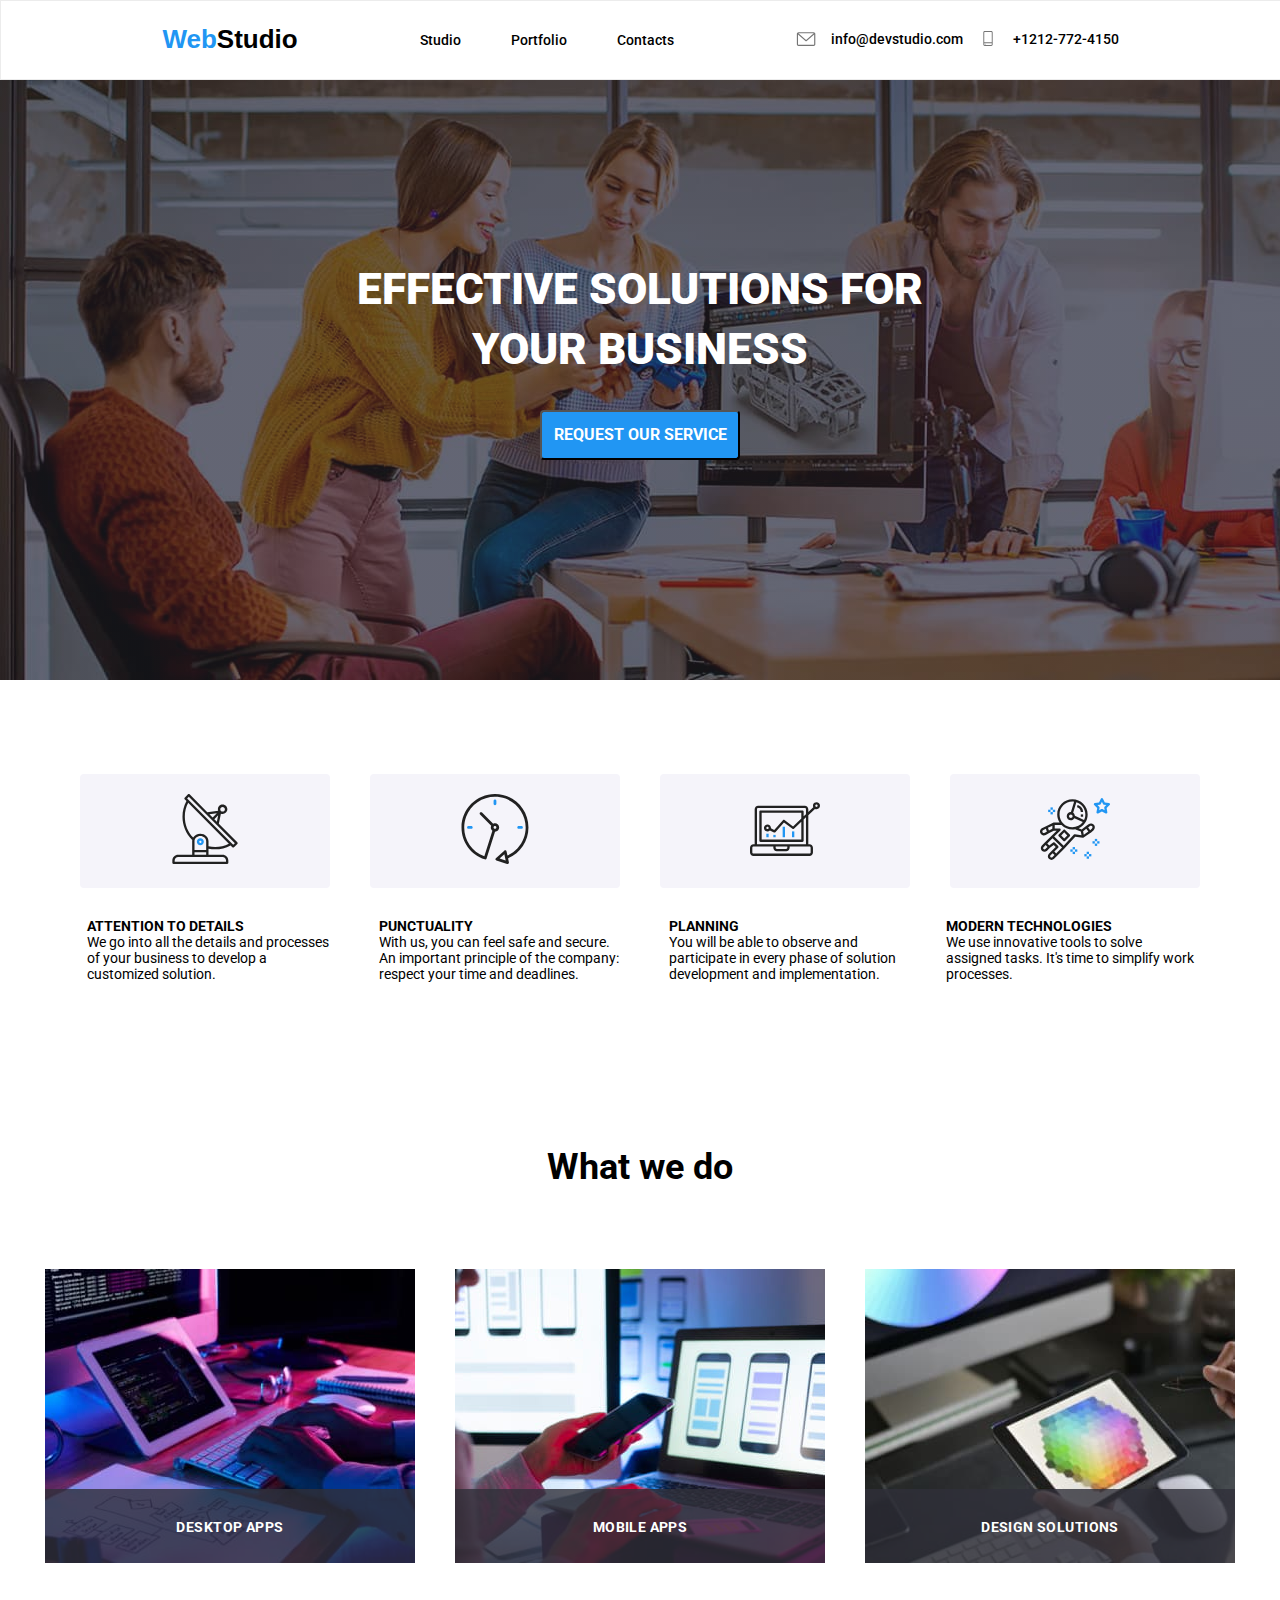
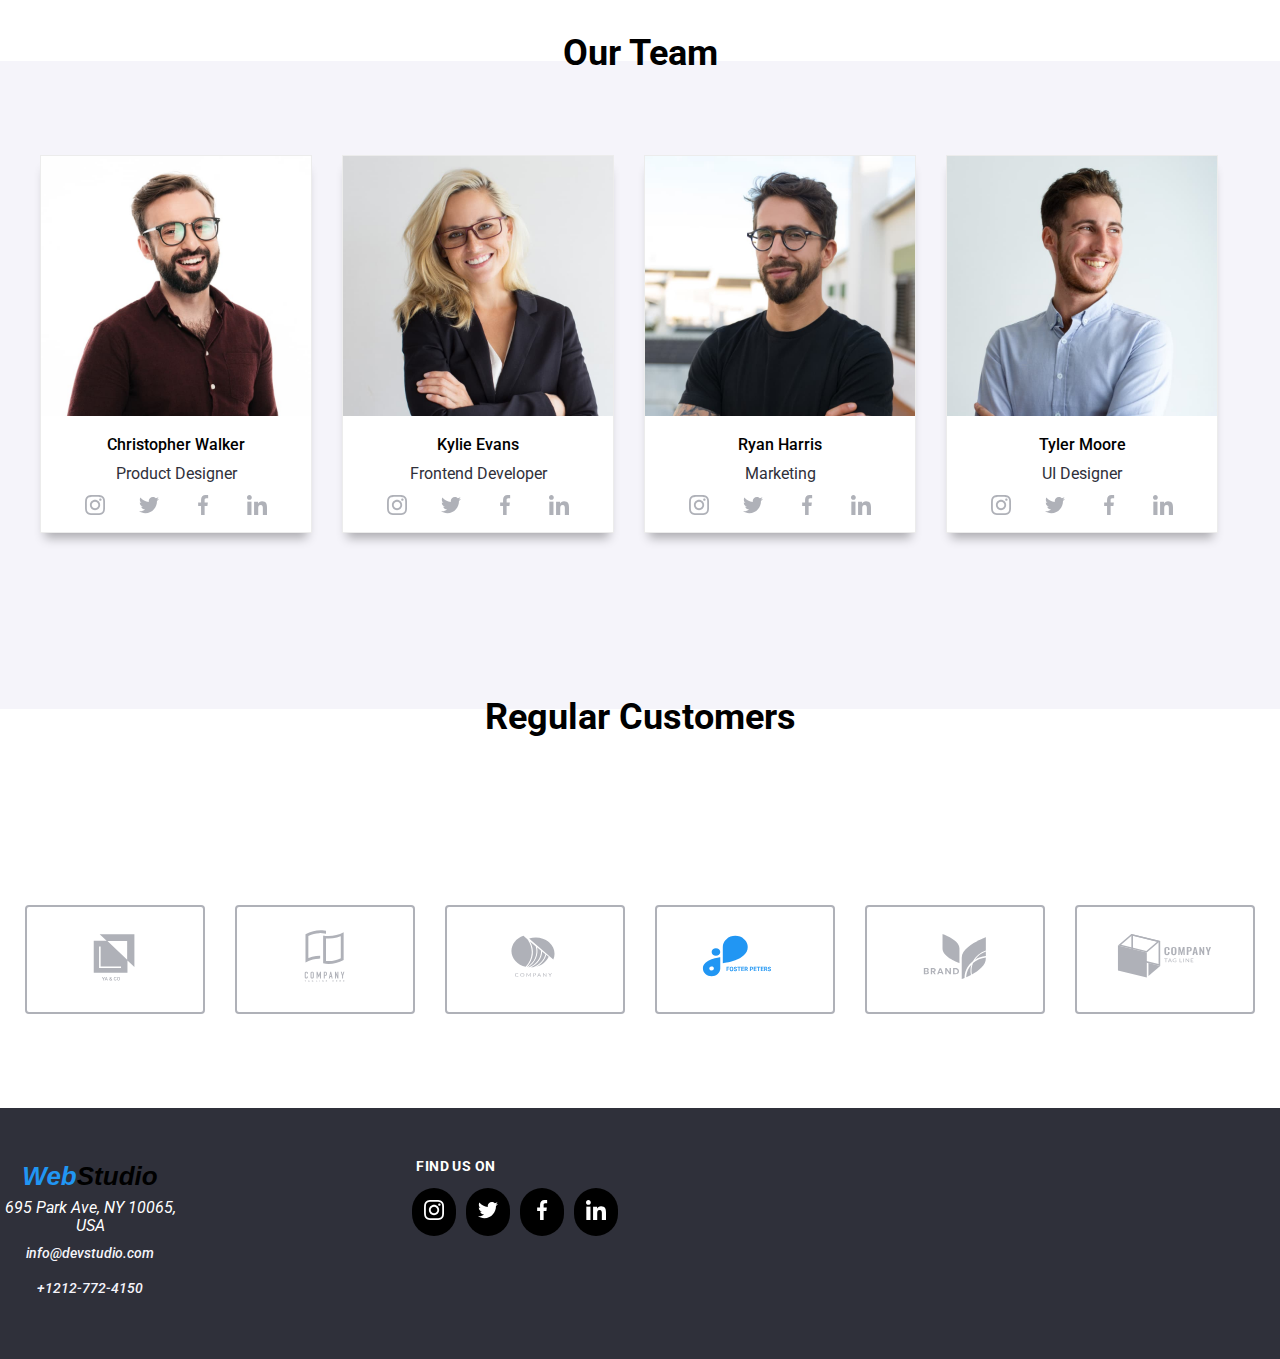
<file: index.html>
<!DOCTYPE html>
<html lang="en">
  <head>
    <meta charset="UTF-8" />
    <meta name="viewport" content="width=device-width, initial-scale=1.0" />
    <title>Homework4</title>
    <link
      rel="stylesheet"
      href="https://cdnjs.cloudflare.com/ajax/libs/modern-normalize/2.0.0/modern-normalize.css"
    />

    <link rel="preconnect" href="https://fonts.googleapis.com" />
    <link rel="preconnect" href="https://fonts.gstatic.com" crossorigin />
    <link
      href="https://fonts.googleapis.com/css2?family=Roboto:ital,wght@0,100;0,300;0,400;0,500;0,700;0,900;1,100;1,300;1,400;1,500;1,700;1,900&display=swap"
      rel="stylesheet"
    />
    <link rel="stylesheet" href="CSS/style.css" />
  </head>

  <body>
    <!--Header Section-->
    <header class="header">
      <div class="container">
        <a
          class="header__logo"
          href="https://seriserj.github.io/goit-markup-hw-05/"
          ><p class="p__logo"><span class="span__logo">Web</span>Studio</p></a
        >
        <nav class="header__navigation">
          <ul>
            <li><a href="index.html">Studio</a></li>
            <li><a href="portfolio.html">Portfolio</a></li>
            <li><a href="#">Contacts</a></li>
          </ul>
        </nav>
        <div class="header__info">
          <svg class="item0">
            <use href="./images/icons/symbol-defs.svg#icon-envelope"></use>
          </svg>
          <a href="mailto:info@devstudio.com">info@devstudio.com</a>
          <svg class="item0">
            <use href="./images/icons/symbol-defs.svg#icon-smartphone"></use>
          </svg>
          <a href="tel:+1212-772-4150">+1212-772-4150</a>
        </div>
      </div>
    </header>
    <!--Main Section-->
    <main>
      <!--Hero section-->
      <section class="hero-section">
        <h1 class="hero-section__h1">
          EFFECTIVE SOLUTIONS FOR<br />YOUR BUSINESS
        </h1>
        <div class="div-button">
          <button data-modal-open type="button" class="hero-section__service">
            Request our service
          </button>
        </div>
      </section>
      <!--about section-->

      <ul class="about-cards">
        <li>
          <svg class="item1">
            <use href="./images/icons/symbol-defs.svg#icon-antenna"></use>
          </svg>
        </li>
        <li>
          <svg class="item1">
            <use href="./images/icons/symbol-defs.svg#icon-clock"></use>
          </svg>
        </li>
        <li>
          <svg class="item1">
            <use href="./images/icons/symbol-defs.svg#icon-diagram"></use>
          </svg>
        </li>
        <li>
          <svg class="item1">
            <use href="./images/icons/symbol-defs.svg#icon-astronaut"></use>
          </svg>
        </li>
      </ul>

      <section class="about">
        <div class="container">
          <div>
            <h5 class="about__h5">ATTENTION TO DETAILS</h5>
            <p class="about__text">
              We go into all the details and processes<br />of your business to
              develop a<br />customized solution.
            </p>
          </div>
          <div>
            <h5 class="about__h5">PUNCTUALITY</h5>
            <p class="about__text">
              With us, you can feel safe and secure.<br />An important principle
              of the company:<br />respect your time and deadlines.
            </p>
          </div>
          <div>
            <h5 class="about__h5">PLANNING</h5>
            <p class="about__text">
              You will be able to observe and<br />participate in every phase of
              solution<br />development and implementation.
            </p>
          </div>
          <div>
            <h5 class="about__h5">MODERN TECHNOLOGIES</h5>
            <p class="about__text">
              We use innovative tools to solve<br />assigned tasks. It's time to
              simplify work<br />processes.
            </p>
          </div>
        </div>
      </section>
      <!--What we do Section-->

      <section class="what-section">
        <div class="titlu1"><h2 class="h2">What we do</h2></div>
        <div class="container">
          <div class="box2">
            <img src="images/img.jpg" alt="a laptop" width="370" />
            <div class="overlay2"><h4>DESKTOP APPS</h4></div>
          </div>
          <div class="box2">
            <img src="images/box2.jpg" alt="a laptop" width="370" />
            <div class="overlay2"><h4>Mobile APPS</h4></div>
          </div>
          <div class="box2">
            <img src="images/box3.jpg" alt="a tablet" width="370" />
            <div class="overlay2"><h4>DESIGN SOLUTIONS</h4></div>
          </div>
        </div>
      </section>

      <!--Our Team Section-->

      <div class="titlu2"><h2 class="h2">Our Team</h2></div>
      <section class="team-section">
        <div class="container">
          <div class="team-section__cards">
            <img src="images/1.jpg" alt="a man" width="270" />
            <h6 class="h6">Christopher Walker</h6>
            <p class="team">Product Designer</p>
            <ul class="team-section__social">
              <li>
                <svg class="item2">
                  <use
                    href="./images/icons/symbol-defs.svg#icon-instagram"
                  ></use>
                </svg>
              </li>
              <li>
                <svg class="item2">
                  <use href="./images/icons/symbol-defs.svg#icon-twitter"></use>
                </svg>
              </li>
              <li>
                <svg class="item2">
                  <use
                    href="./images/icons/symbol-defs.svg#icon-facebook"
                  ></use>
                </svg>
              </li>
              <li>
                <svg class="item2">
                  <use
                    href="./images/icons/symbol-defs.svg#icon-linkedin"
                  ></use>
                </svg>
              </li>
            </ul>
          </div>
          <div class="team-section__cards">
            <img src="images/2.jpg" alt="a women" width="270" />
            <h6 class="h6">Kylie Evans</h6>
            <p class="team">Frontend Developer</p>
            <ul class="team-section__social">
              <li>
                <svg class="item2">
                  <use
                    href="./images/icons/symbol-defs.svg#icon-instagram"
                  ></use>
                </svg>
              </li>
              <li>
                <svg class="item2">
                  <use href="./images/icons/symbol-defs.svg#icon-twitter"></use>
                </svg>
              </li>
              <li>
                <svg class="item2">
                  <use
                    href="./images/icons/symbol-defs.svg#icon-facebook"
                  ></use>
                </svg>
              </li>
              <li>
                <svg class="item2">
                  <use
                    href="./images/icons/symbol-defs.svg#icon-linkedin"
                  ></use>
                </svg>
              </li>
            </ul>
          </div>
          <div class="team-section__cards">
            <img src="images/3.jpg" alt="a man" width="270" />
            <h6 class="h6">Ryan Harris</h6>
            <p class="team">Marketing</p>
            <ul class="team-section__social">
              <li>
                <svg class="item2">
                  <use
                    href="./images/icons/symbol-defs.svg#icon-instagram"
                  ></use>
                </svg>
              </li>
              <li>
                <svg class="item2">
                  <use href="./images/icons/symbol-defs.svg#icon-twitter"></use>
                </svg>
              </li>
              <li>
                <svg class="item2">
                  <use
                    href="./images/icons/symbol-defs.svg#icon-facebook"
                  ></use>
                </svg>
              </li>
              <li>
                <svg class="item2">
                  <use
                    href="./images/icons/symbol-defs.svg#icon-linkedin"
                  ></use>
                </svg>
              </li>
            </ul>
          </div>
          <div class="team-section__cards">
            <img src="images/4.jpg" alt="a man" width="270" />
            <h6 class="h6">Tyler Moore</h6>
            <p class="team">UI Designer</p>
            <ul class="team-section__social">
              <li>
                <svg class="item2">
                  <use
                    href="./images/icons/symbol-defs.svg#icon-instagram"
                  ></use>
                </svg>
              </li>
              <li>
                <svg class="item2">
                  <use href="./images/icons/symbol-defs.svg#icon-twitter"></use>
                </svg>
              </li>
              <li>
                <svg class="item2">
                  <use
                    href="./images/icons/symbol-defs.svg#icon-facebook"
                  ></use>
                </svg>
              </li>
              <li>
                <svg class="item2">
                  <use
                    href="./images/icons/symbol-defs.svg#icon-linkedin"
                  ></use>
                </svg>
              </li>
            </ul>
          </div>
        </div>
      </section>
      <!--Regular Customers-->

      <div class="titlu3"><h2 class="h2">Regular Customers</h2></div>
      <ul class="Customers-section">
        <li>
          <svg class="item3">
            <use href="./images/icons/symbol-defs.svg#icon-Logo0"></use>
          </svg>
        </li>
        <li>
          <svg class="item3">
            <use href="./images/icons/symbol-defs.svg#icon-Logo1"></use>
          </svg>
        </li>
        <li>
          <svg class="item3">
            <use href="./images/icons/symbol-defs.svg#icon-Logo2"></use>
          </svg>
        </li>
        <li>
          <svg class="item3">
            <use href="./images/icons/symbol-defs.svg#icon-Logo3"></use>
          </svg>
        </li>
        <li>
          <svg class="item3">
            <use href="./images/icons/symbol-defs.svg#icon-Logo4"></use>
          </svg>
        </li>
        <li>
          <svg class="item3">
            <use href="./images/icons/symbol-defs.svg#icon-Logo5"></use>
          </svg>
        </li>
      </ul>
    </main>
    <!--Footer Section-->
    <footer class="footer">
      <div class="footer-addres">
        <address class="footer__addres">
          <a href="#"
            ><p class="p__logo"><span class="span__logo">Web</span>Studio</p></a
          >
          <p class="footer-addres__addres">695 Park Ave, NY 10065, USA</p>

          <a href="https://seriserj.github.io/goit-markup-hw-05/"
            ><p><span>info@devstudio.com</span></p></a
          >
          <a href="tel:+1212-772-4150">+1212-772-4150</a>
        </address>
      </div>

      <!--Footer Section social-->

      <section class="footer-social">
        <div class="test">
          <ul class="footer-social__logo">
            <h4 class="footer-social__h4">FIND US ON</h4>
            <li>
              <svg class="item4">
                <use
                  href="./images/icons/symbol-defs.svg#icon-instagram1"
                ></use>
              </svg>
            </li>
            <li>
              <svg class="item4">
                <use href="./images/icons/symbol-defs.svg#icon-twitter1"></use>
              </svg>
            </li>
            <li>
              <svg class="item4">
                <use href="./images/icons/symbol-defs.svg#icon-facebook1"></use>
              </svg>
            </li>
            <li>
              <svg class="item4">
                <use href="./images/icons/symbol-defs.svg#icon-linkedin1"></use>
              </svg>
            </li>
          </ul>
        </div>
      </section>
    </footer>

    <div data-modal class="is-hidden">
      <div data-modal-content>
        <button data-modal-close type="button">X</button>
      </div>
    </div>
    <script src="./modal.js"></script>
  </body>
</html>
</file>
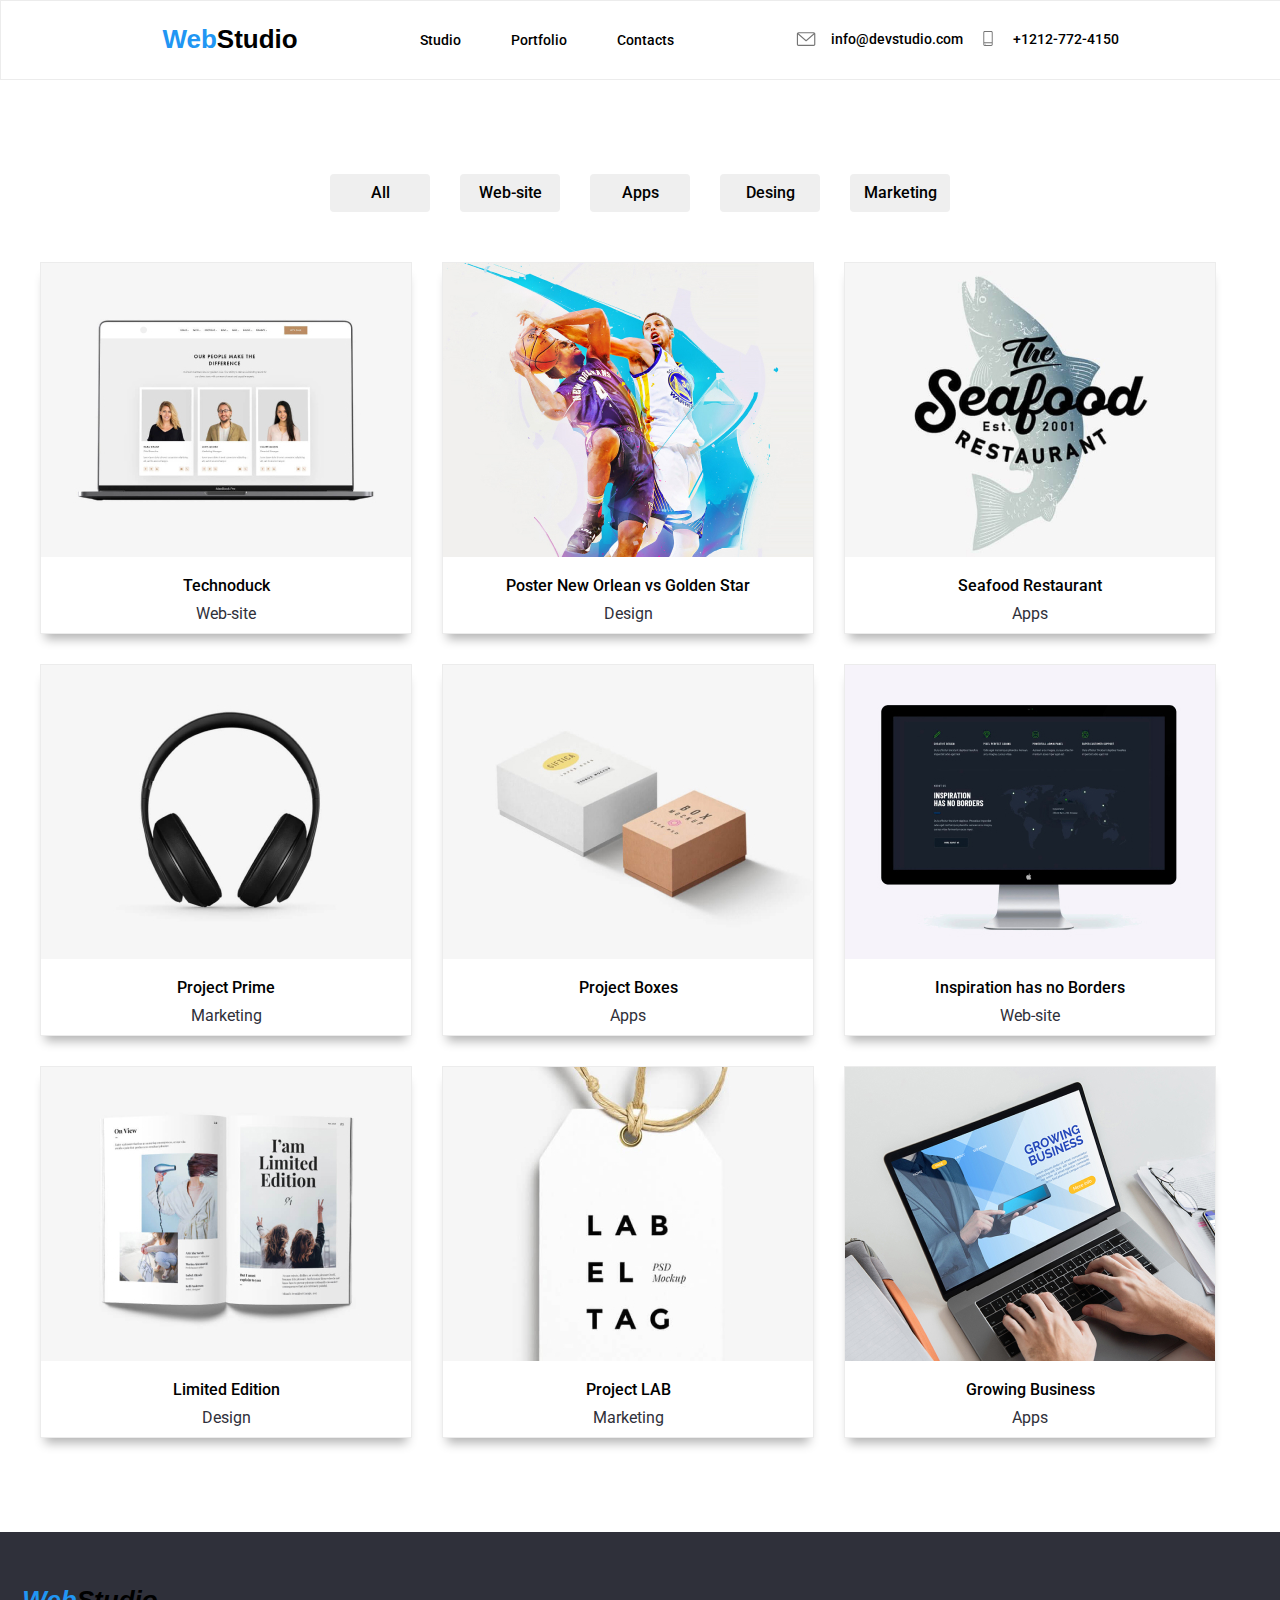
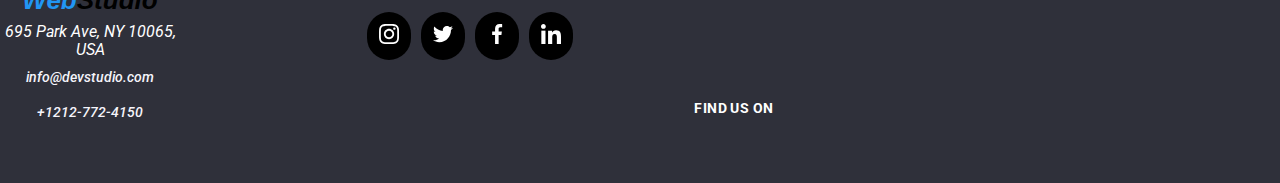
<file: portfolio.html>
<!DOCTYPE html>
<html lang="en">
  <head>
    <meta charset="UTF-8" />
    <meta name="viewport" content="width=device-width, initial-scale=1.0" />
    <title>Portfolio</title>
    <link
      rel="stylesheet"
      href="https://cdnjs.cloudflare.com/ajax/libs/modern-normalize/2.0.0/modern-normalize.css"
    />

    <link rel="preconnect" href="https://fonts.googleapis.com" />
    <link rel="preconnect" href="https://fonts.gstatic.com" crossorigin />
    <link
      href="https://fonts.googleapis.com/css2?family=Roboto:ital,wght@0,100;0,300;0,400;0,500;0,700;0,900;1,100;1,300;1,400;1,500;1,700;1,900&display=swap"
      rel="stylesheet"
    />
    <link rel="stylesheet" href="CSS/style.css" />
  </head>
  <body>
    <!--Header Section-->

    <header class="header">
      <div class="container">
        <a
          class="header__logo"
          href="https://seriserj.github.io/goit-markup-hw-05/"
          ><p class="p__logo"><span class="span__logo">Web</span>Studio</p></a
        >
        <nav class="header__navigation">
          <ul>
            <li>
              <a href="index.html">Studio</a>
            </li>
            <li><a href="portfolio.html">Portfolio</a></li>
            <li><a href="#">Contacts</a></li>
          </ul>
        </nav>
        <div class="header__info">
          <svg class="item0">
            <use href="./images/icons/symbol-defs.svg#icon-envelope"></use>
          </svg>
          <a href="mailto:info@devstudio.com">info@devstudio.com</a>
          <svg class="item0">
            <use href="./images/icons/symbol-defs.svg#icon-smartphone"></use>
          </svg>
          <a href="tel:+1212-772-4150">+1212-772-4150</a>
        </div>
      </div>
    </header>
    <!--Main Section-->
    <main>
      <section class="portfolio-button">
        <div class="container">
          <button type="button" class="portfolio__nav">All</button>
          <button type="button" class="portfolio__nav">Web-site</button>
          <button type="button" class="portfolio__nav">Apps</button>
          <button type="button" class="portfolio__nav">Desing</button>
          <button type="button" class="portfolio__nav">Marketing</button>
        </div>
      </section>
      <section class="portfolio-img">
        <div class="container">
          <div class="container__portfolio">
            <div class="box">
              <div class="overlay"></div>
              <img src="images/i1.jpg" alt="laptop" width="370" />
              <h6 class="h6">Technoduck</h6>
              <p class="team">Web-site</p>
            </div>
          </div>
          <div class="container__portfolio">
            <div class="box">
              <div class="overlay"></div>
              <img src="images/i2.jpg" alt="poster" width="370" />
              <h6 class="h6">Poster New Orlean vs Golden Star</h6>
              <p class="team">Design</p>
            </div>
          </div>
          <div class="container__portfolio">
            <div class="box">
              <div class="overlay"></div>
              <img src="images/i3.jpg" alt="logo seafood" width="370" />
              <h6 class="h6">Seafood Restaurant</h6>
              <p class="team">Apps</p>
            </div>
          </div>
          <div class="container__portfolio">
            <div class="box">
              <div class="overlay"></div>
              <img src="images/i4.jpg" alt="headphones" width="370" />
              <h6 class="h6">Project Prime</h6>
              <p class="team">Marketing</p>
            </div>
          </div>
          <div class="container__portfolio">
            <div class="box">
              <div class="overlay"></div>
              <img src="images/i5.jpg" alt="boxes" width="370" />
              <h6 class="h6">Project Boxes</h6>
              <p class="team">Apps</p>
            </div>
          </div>
          <div class="container__portfolio">
            <div class="box">
              <div class="overlay"></div>
              <img src="images/i6.jpg" alt="pc monitor" width="370" />
              <h6 class="h6">Inspiration has no Borders</h6>
              <p class="team">Web-site</p>
            </div>
          </div>
          <div class="container__portfolio">
            <div class="box">
              <div class="overlay"></div>
              <img src="images/i7.jpg" alt="book" width="370" />
              <h6 class="h6">Limited Edition</h6>
              <p class="team">Design</p>
            </div>
          </div>
          <div class="container__portfolio">
            <div class="box">
              <div class="overlay"></div>
              <img src="images/i8.jpg" alt="label" width="370" />
              <h6 class="h6">Project LAB</h6>
              <p class="team">Marketing</p>
            </div>
          </div>
          <div class="container__portfolio">
            <div class="box">
              <div class="overlay"></div>
              <img src="images/i9.jpg" alt="laptop" width="370" />
              <h6 class="h6">Growing Business</h6>
              <p class="team">Apps</p>
            </div>
          </div>
        </div>
      </section>
    </main>
    <!--Footer Section-->
    <footer class="footer">
      <div class="footer-addres">
        <address class="footer__addres">
          <a href="#"
            ><p class="p__logo"><span class="span__logo">Web</span>Studio</p></a
          >
          <p class="footer-addres__addres">695 Park Ave, NY 10065, USA</p>

          <a href="https://seriserj.github.io/goit-markup-hw-05/"
            ><p><span>info@devstudio.com</span></p></a
          >
          <a href="tel:+1212-772-4150">+1212-772-4150</a>
        </address>
      </div>
      <!--Footer Section social-->

      <section class="footer-social">
        <h4 class="footer-social__h4">FIND US ON</h4>
        <div class="test">
          <ul class="footer-social__logo">
            <li>
              <svg class="item4">
                <use
                  href="./images/icons/symbol-defs.svg#icon-instagram1"
                ></use>
              </svg>
            </li>
            <li>
              <svg class="item4">
                <use href="./images/icons/symbol-defs.svg#icon-twitter1"></use>
              </svg>
            </li>
            <li>
              <svg class="item4">
                <use href="./images/icons/symbol-defs.svg#icon-facebook1"></use>
              </svg>
            </li>
            <li>
              <svg class="item4">
                <use href="./images/icons/symbol-defs.svg#icon-linkedin1"></use>
              </svg>
            </li>
          </ul>
        </div>
      </section>
    </footer>
  </body>
</html>
</file>
<file: CSS/style.css>
:root {
    --black: #000000;
    --light-black: #2F303A;
    --blue: #2196F3;
    --white: #FFFFFF;
    --light-grey: #f5f4fa;
    --primary-font: 'Roboto', sans-serif;
    --secondary-font: 'Raleway', sans-serif;
}
* {
    margin: 0;
    padding: 0;
  }
  
  img {
    display: block;
    max-width: 100%;
    height: auto;
  }
  
  ul {
    list-style: none;
  }

  html {
    box-sizing: border-box;
  }
body {
    font-family: var(--primary-font);
}
.container {
    width: 1200px;
    margin-right: auto;
    margin-left: auto;
}
/* Header section style*/

.item0 {
    width: 20px;
    height: 15px;
}

.header {
    background-color: #FFFFFF;
    height: 80px;
    border-style:solid;
    border-width: 1px;
    border-color: #ececec;
    border-right: #FFFFFF;
    
}

.header .container {
    display: flex;
    justify-content: space-evenly;
    margin-top: 30px;
  }

.header__logo {
    text-decoration: none;
}
.p__logo {
    text-decoration: none;
    font-family: var(--secondary-font);
    font-weight: 700;
    font-size: 26px;
    line-height: 16px;
    color: var(--black);
}

.span__logo {
    text-decoration: none;
    font-family: var(--secondary-font);
    font-weight: 700;
    font-size: 26px;
    line-height: 16px;
    color: var(--blue);
 }


.header__navigation ul {
    display: flex;
    gap: 50px;
}

.header__navigation a {
    text-decoration: none;
    font-weight: 500;
    font-size: 14px;
    line-height: 16px;
    color: var(--black);
    position: relative;
}
.header__navigation a:hover {
    color: var(--blue);
}

.header__navigation a::after,
.header__navigation a:after {
    content: '';
    height: 4px;
    width: 0;
    border-radius: 20px;
    position: absolute;
    top: 30px;
    left: 0;
    background-color: var(--blue);
    transition-duration: 0.5s;
    transition-property: width;
}

.header__navigation a:hover::after,
.header__navigation a:active::after {
    width: 100%;
}



.header__info {
    display: flex;
    gap: 15px;
   
}
.header__info a {
    text-decoration: none;
    font-weight: 500;
    font-size: 14px;
    line-height: 16px;
    color: var(--black); 
}
.header__info a:hover {
    color: var(--blue);
}

/* Hero section style*/

.hero-section {
background-color: var(--light-black);
height: 600px;
background-image: linear-gradient(0deg,
        rgba(47, 48, 58, 0.4),
        rgba(47, 48, 58, 0.4)), 
        url(../images/back.jpg);
}

.hero-section__h1 {
    text-decoration: none;
    font-weight: 900;
    font-size: 44px;
    line-height: 136%;
    color: var(--white);
    text-transform: uppercase;
    text-align: center;
    padding-top: 180px;
}   
.hero-section__service {
    font-weight: 700;
    font-size: 16px;
    line-height: 16px;
    background-color: var(--blue);
    color: var(--white);
    text-transform: uppercase;
    cursor: pointer;
    border-radius: 4px;
    width: 200px;
    height: 50px;
}
.div-button {
text-align: center;
margin-top: 30px;
}
.about {
    background-color: #FFFFFF;
    height: 101px;
}
.about .container {
    display: flex;
    gap: 50px;
    justify-content: center;
    padding-top: 30px;
}
.about__h5 {
    text-decoration: none;
    font-weight: 700;
    font-size: 14px;
    line-height: 16px;
    color: var(--black);
}
.about__text {
    text-decoration: none;
    font-weight: 400;
    font-size: 14px;
    line-height: 16px;
    color: var(--black);
}
/* What we do style*/ /* Our team style*/

.box2 {
    position: relative;
    width: 370px;
    height: 294px;
    margin: 0 auto;
}
.overlay2 {
    position: absolute;
    top: 220px;
    left: 0;
    width: 100%;
    height: 25%;
    background-color: rgba(47, 48, 58, 0.8);
}
.overlay2 h4 {
    font-weight: 700;
    font-size: 14px;
    letter-spacing: 0.03em;
    text-transform: uppercase;
    text-align: center;
    color: #fff;
    padding: 30px;
}
.what-section {
    height: 386px;
}

.what-section .container {
    display: flex;
    gap: 30px;
    padding-top: 94px;

   
}
.team-section {
    background-color: var(--light-grey); 
    height: 648px;
    
}
.team-section .container {
    display: flex;
    gap: 30px;
    padding-top: 94px;
       
}
.h2 {
    text-decoration: none;
    font-weight: 700;
    font-size: 36px;
    line-height: 16px;
    color: var(--black);
    
}

.h6 {
    font-size: 16px;
    font-weight: 500;
    display: flex;
    justify-content: center;
    padding-top: 20px;
}
.team {
    font-size: 16px;
    font-weight: 400;
    color: var(--light-black);
    display: flex; 
    justify-content: center;
    padding-top: 10px;
}
.titlu1 {
    text-align: center; 
    margin-top: 170px;
}
.titlu2 {
    text-align: center;
    margin-top: 100px;
}
.team-section__cards {
    background-color: var(--white);
    border-style:solid;
    border-width: 1px;
    border-color: #ececec;
    box-shadow: 0 10px 10px -5px rgba(0, 0, 0, 0.3);
}
/* Primele carduri*/
.about-cards {
display: flex;
justify-content: center;
gap: 40px;
margin-top: 94px;
}
.about-cards li {
    background-color: var(--light-grey);
    padding-inline: 90px;
    padding-block: 20px;
    border-radius: 4px;
}
.item1 {
    width: 70px;
    height: 70px;
}
 /*our team social-cards*/
.team-section__social {
    display: flex;
    justify-content: center;
    gap: 10px;
}
.team-section__social li {
    padding: 12px;
    border-radius: 100px;
    background-color:var(--white);
    
}
.team-section__social li:hover {
   background-color: var(--blue);
   fill: var(--white);
}
.item2 {
    width: 20px;
    height: 20px;
 }

/*Regular Customers*/
.titlu3 {
    text-align: center;
}
.Customers-section {
    display: flex;
    justify-content: center;
    gap: 30px;
    margin-top: 180px;
    margin-bottom: 94px;
}
.item3 {
    width: 106px;
    height: 60px;
}
.Customers-section li {
    padding-inline: 35px;
    padding-block: 20px;
    border-style:solid;
    border-width: 2px;
    border-color: #AFB1B8;
    border-radius: 4px;
}
.Customers-section li:hover {
    border-color:var(--blue)
}
/* Footer section style*/
.footer {
    height: 251px;
    background-color: var(--light-black);
    position: relative;
}
.footer-addres {
text-align: center;
padding-top: 60px;
margin-right: 1100px;
}
.footer__addres a {
    text-decoration: none;
    font-weight: 500;
    font-size: 14px;
    line-height: 35px;
    color: var(--light-grey)
}
.footer__addres a:hover {
    color: var(--blue);
}
.footer-addres__addres {
    color: var(--white);
    padding-top: 15px;
}


.item4 {
    width: 20px;
    height: 20px;
}
.footer-social ul {
    display: flex;
    justify-content: center;
    gap: 10px;
    position: absolute;
    top: 80px;
    width: 100%;
    right: 170px;
    
}
.footer-social li {
    padding: 12px;
    border-radius: 100px;
    background-color: var(--black)
}
.footer-social li:hover {
    background-color: var(--blue)
}
.footer-social__h4 {
    display: flex;
    justify-content: center;
    font-weight: 700;
    font-size: 14px;
    letter-spacing: 0.03em;
    text-transform: uppercase;
    color: var(--white); 
    position: relative;
    bottom: 30px;
    left: 94px;
}

/* Portfolio style*/

.portfolio__nav {
    font-weight: 500;
    font-size: 16px;
    border: var(--white);
    border-radius: 4px;
    width: 100px;
    height: 38px;
}
.portfolio__nav:hover {
color: var(--white);
background-color: var(--blue);
}


.portfolio-img .container {
   display: flex;
   flex-wrap: wrap;
   gap: 30px;
   padding-bottom: 94px;
   
}
.container__portfolio {
    border-style:solid;
    border-width: 1px;
    border-color: #ececec;
    box-shadow: 0 10px 10px -5px rgba(0, 0, 0, 0.3);
}
.portfolio-button .container {
    display: flex;
    gap: 30px;
    justify-content: center;
    padding-top: 94px;
    padding-bottom: 50px; 
}
.box {
    position: relative;
    width: 370px;
    height: 370px;
    margin: 0 auto;
    overflow: hidden;
}

.overlay {
    position: absolute;
    top: 0;
    left: 0;
    width: 100%;
    height: 100%;
    background-color: rgba(33, 150, 243, 0.9);
    transform: translatey(100%);
    transition: transform 250ms ease-in-out;
}

.box:hover .overlay {
    transform: translatey(0);
}

.overlay code {
    display: inline-block;
    padding: 2px 4px;
    border-radius: 2px;
    background-color: #fff;
    color: #2a2a2a;
}
/* Style modal */

.is-hidden {
    opacity: 0;
    visibility: hidden;
    pointer-events: none;
}
[data-modal] {
    height: 100%;
    width: 100%;
    position: fixed;
    top: 0;
    left: 0;
    background-color: rgba(0, 0, 0, 0.5);
}
.is-hidden [data-modal-content] {
    transform: translate(-50%, -50%) scale(0.5);
}
[data-modal-content] {
    width: 528px;
    height: 581px;
    background-color: var(--white);
    position: absolute;
    top: 50%;
    left: 50%;
    transform: translate(-50%, -50%) scale(1);
    transition-duration: 1s;
    padding: 20px;
}
[data-modal-close] {
    position: absolute;
    top: 10px;
    right: 10px;
}
</file>
